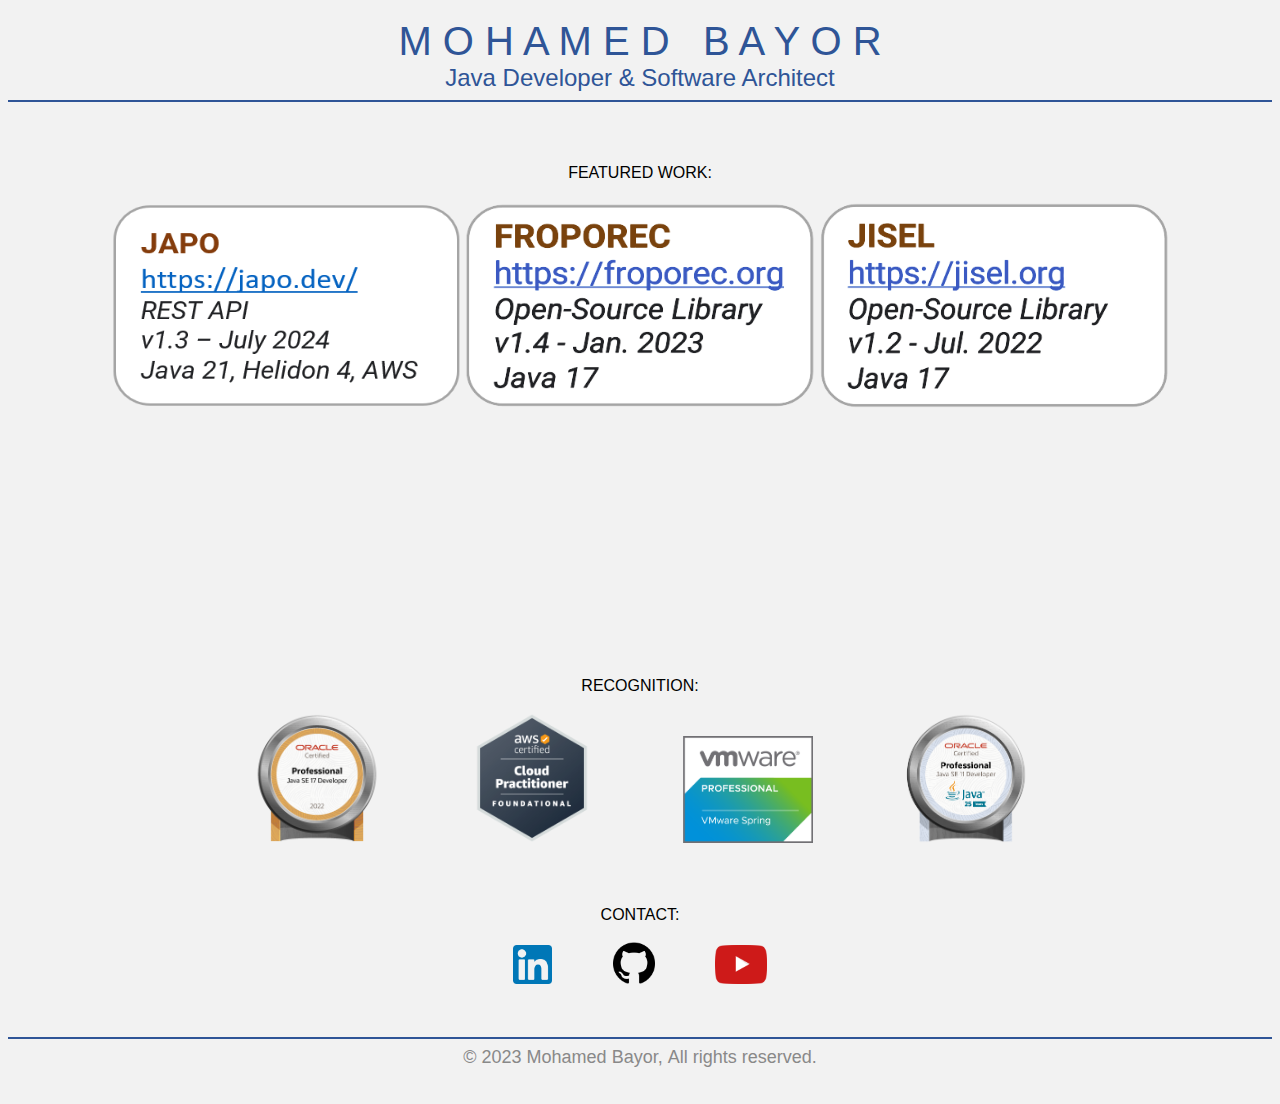
<file: index.html>
<!DOCTYPE html PUBLIC "-//W3C//DTD XHTML 1.0 Transitional//EN" "http://www.w3.org/TR/xhtml1/DTD/xhtml1-transitional.dtd">

<html xmlns="http://www.w3.org/1999/xhtml" lang="en" xml:lang="en">

	<head>
		<meta http-equiv="Content-Type" content="text/html; charset=iso-8859-1" />
		<meta name="keywords" content="mohamed,ashraf,bayor,java,developer,software,engineer,architect,froporec,jisel,open,source,library,java17,java21,lts,certification,certified,programmer,japo,annotations,annotation,search,engine,repo,repository,aws,opensearch" />
		<meta name="description" content="Portfolio website | Current &amp; Upcoming software projects" />
		<meta name="author" content="Mohamed Ashraf Bayor" />
		<meta property="og:image" content="https://mohamedbayor.dev/img/portfolio-pg-scrnsht.png" />
		<title>Mohamed Bayor | Java Developer & Software Architect | Portfolio Website</title>
		<link rel="stylesheet" type="text/css" href="css/style.css" />
		<link rel="shortcut icon" href="img/linkdIn-prfl-pic.jpg" />
	</head>

	<body>

		<table width="100%" border="0" align="center" cellpadding="0" cellspacing="0">
		
			<tr align="center">
				<td height="1px">
					<br/>
					<a href="./index.html" class="sitetitle" target="_self">M O H A M E D&nbsp;&nbsp;&nbsp;B A Y O R</a>
				</td>
			</tr>
			
			<tr align="center">
				<td height="1px">
					<span class="jobTitle">Java Developer &amp; Software Architect</span>
				</td>
			</tr>
			
			<tr align="center">
				<td height="1px">
					<hr/>
				</td>
			</tr>
			
			<tr align="center">
				<td height="1px">
					<br/><br/><br/>
					FEATURED WORK:
					<br/><br/>
				</td>
			</tr>

			<tr align="center">
				<td height="1px">
					<table>
						<tr>
							<td>
								<a class="sitetitle" href="https://japo.dev" target="_blank" title="JAPO: Java Annotations Repo" alt="JAPO: Java Annotations Repo">
									<img src="img/japo.png" width="350" height="205"/>
								</a>
							</td>
							<td>
								<a class="sitetitle" href="https://froporec.org" target="_blank" title="FROPOREC: From POJOs to Records" alt="FROPOREC: From POJOs to Records">
									<img src="img/froporec.png" width="350" height="205"/>
								</a>
							</td>
							<td>
								<a class="sitetitle" href="https://jisel.org" target="_blank" title="JISEL: Java Interface Segregation Library" alt="JISEL: Java Interface Segregation Library">
									<img src="img/jisel.png" width="350" height="205"/>
								</a>
							</td>
						</tr>
					</table>
				</td>
			</tr>

			<tr align="center" valign="top">
				<td height="1px">
					<table cellpadding="5">
						<tr>
							<td>
								<iframe width="350" height="180" src="https://www.youtube.com/embed/2gXeLpg98VE" title="Celebrating 2 Decades of Java Annotations with JAPO" frameborder="0" allow="accelerometer; clipboard-write; encrypted-media; gyroscope; picture-in-picture" allowfullscreen></iframe>
							</td>
							<td>
								<iframe width="350" height="180" src="https://www.youtube.com/embed/oiW8qLifdIQ" title="Froporec Java Library (April 2023 Presentation)" frameborder="0" allow="accelerometer; clipboard-write; encrypted-media; gyroscope; picture-in-picture" allowfullscreen></iframe>
							</td>
							<td>
								<iframe width="350" height="180" src="https://www.youtube.com/embed/iML8EjMIDLc" title="Code Migration to Java 17 using FROPOREC and JISEL" frameborder="0" allow="accelerometer; clipboard-write; encrypted-media; gyroscope; picture-in-picture" allowfullscreen></iframe>
							</td>
						</tr>
					</table>
					<br/>
				</td>
			</tr>

			<tr align="center">
				<td height="1px">
					<br/><br/><br/>
					RECOGNITION:
					<br/><br/>
				</td>
			</tr>

			<tr align="center">
				<td height="1px">
					<a class="sitetitle" href="https://catalog-education.oracle.com/pls/certview/sharebadge?id=3B45CE5BE265713B77257AEEFF4A7EFEDEB32024D0EF0159F85CA1FCC63AB9A4" target="_blank" title="Oracle Certified Professional: Java SE 17 Developer" alt="Oracle Certified Professional: Java SE 17 Developer">
						<img src="img/OCPJSE17.jpg" width="260" height="130"/>
					</a>
					&nbsp;
					<a class="sitetitle" href="https://www.credly.com/badges/0a03391c-b033-414e-b678-45f808ace0d1" target="_blank" title="AWS Certified Cloud Practitioner" alt="AWS Certified Cloud Practitioner">
						<img src="img/aws.png" width="130" height="130"/>
					</a>
					&nbsp;&nbsp;&nbsp;&nbsp;&nbsp;&nbsp;&nbsp;&nbsp;&nbsp;&nbsp;&nbsp;&nbsp;&nbsp;&nbsp;&nbsp;&nbsp;
					<a class="sitetitle" href="https://www.credly.com/badges/b2c76b08-9eba-4c16-ad78-ec66209f8f16" target="_blank" title="VMware Spring Professional 2020" alt="VMware Spring Professional 2020">
						<img src="img/595168-pivotal-bdg-prof-vmw-spring-color.png" width="130" height="107"/>
					</a>
					&nbsp;
					<a class="sitetitle" href="https://www.credly.com/badges/46bbd807-c6ef-4db6-a1ad-50e54d136f2e" target="_blank" title="Oracle Certified Professional: Java SE 11 Developer" alt="Oracle Certified Professional: Java SE 11 Developer">
						<img src="img/OCPJSE11.jpg" width="260" height="130"/>
					</a>
				</td>
			</tr>

			<tr align="center">
				<td height="1px">
					<br/><br/><br/>
					CONTACT:
					<br/><br/>
				</td>
			</tr>

			<tr align="center">
				<td height="1px">
					<a class="sitetitle" href="https://www.linkedin.com/in/mohamed-ashraf-bayor/" target="_blank" title="https://www.linkedin.com/in/mohamed-ashraf-bayor/" alt="https://www.linkedin.com/in/mohamed-ashraf-bayor/">
						<img src="img/linkedin.png" width="39" height="39"/>
					</a>
					&nbsp;&nbsp;&nbsp;&nbsp;&nbsp;&nbsp;&nbsp;&nbsp;&nbsp;&nbsp;
					<a class="sitetitle" href="https://github.com/mohamed-ashraf-bayor/" target="_blank" title="https://github.com/mohamed-ashraf-bayor/" alt="https://github.com/mohamed-ashraf-bayor/">
						<img src="img/github-logo.png" width="42" height="42"/>
					</a>
					&nbsp;&nbsp;&nbsp;&nbsp;&nbsp;&nbsp;&nbsp;&nbsp;&nbsp;&nbsp;
					<a class="sitetitle" href="https://www.youtube.com/channel/UCLhc2NBAbsw-WDJBlsxFCEg/" target="_blank" title="https://www.youtube.com/channel/UCLhc2NBAbsw-WDJBlsxFCEg" alt="https://www.youtube.com/channel/UCLhc2NBAbsw-WDJBlsxFCEg/">
						<img src="img/youtube-icon-logo.png" width="52" height="39"/>
					</a>
				</td>
			</tr>

			<tr align="center">
				<td height="1px">
					<br/><br/>
					<hr/>
				</td>
			</tr>
			
			<tr align="center">
				<td height="1px">
					<span class="footerText">&copy;&nbsp;2023&nbsp;Mohamed&nbsp;Bayor,&nbsp;All&nbsp;rights&nbsp;reserved.</span>
					<br/><br/><br/>
				</td>
			</tr>

		</table>
		
	</body>
	
</html>
</file>
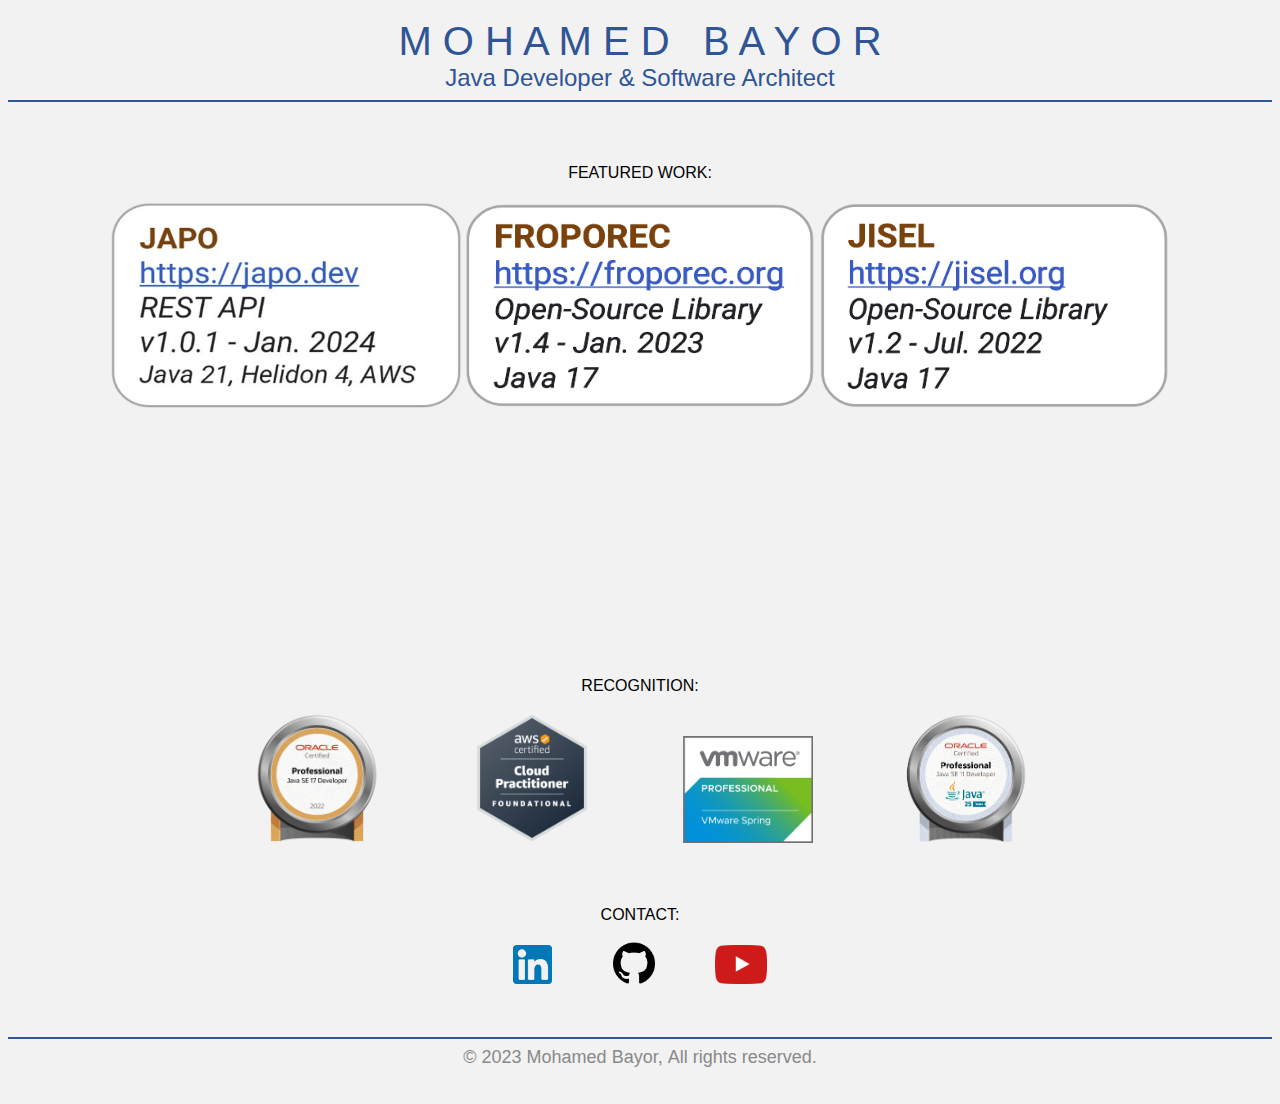
<file: ______BKup/[orig] index.html>
<!DOCTYPE html PUBLIC "-//W3C//DTD XHTML 1.0 Transitional//EN" "http://www.w3.org/TR/xhtml1/DTD/xhtml1-transitional.dtd">

<html xmlns="http://www.w3.org/1999/xhtml" lang="en" xml:lang="en">

	<head>
		<meta http-equiv="Content-Type" content="text/html; charset=iso-8859-1" />
		<meta name="keywords" content="mohamed,ashraf,bayor,java,developer,software,engineer,architect,froporec,jisel,open,source,library,java17,java21,lts,certification,certified,programmer,japo,annotations,annotation,search,engine,repo,repository,aws,opensearch" />
		<meta name="description" content="Portfolio website | Current &amp; Upcoming software projects" />
		<meta name="author" content="Mohamed Ashraf Bayor" />
		<meta property="og:image" content="https://mohamedbayor.dev/img/portfolio-pg-scrnsht.png" />
		<title>Mohamed Bayor | Java Developer & Software Architect | Portfolio Website</title>
		<link rel="stylesheet" type="text/css" href="css/style.css" />
		<link rel="shortcut icon" href="img/linkdIn-prfl-pic.jpg" />
	</head>

	<body>

		<table width="100%" border="0" align="center" cellpadding="0" cellspacing="0">
		
			<tr align="center">
				<td height="1px">
					<br/>
					<a href="./index.html" class="sitetitle" target="_self">M O H A M E D&nbsp;&nbsp;&nbsp;B A Y O R</a>
				</td>
			</tr>
			
			<tr align="center">
				<td height="1px">
					<span class="jobTitle">Java Developer &amp; Software Architect</span>
				</td>
			</tr>
			
			<tr align="center">
				<td height="1px">
					<hr/>
				</td>
			</tr>
			
			<tr align="center">
				<td height="1px">
					<br/><br/><br/>
					FEATURED WORK:
					<br/><br/>
				</td>
			</tr>

			<tr align="center">
				<td height="1px">
					<table>
						<tr>
							<td>
								<a class="sitetitle" href="https://japo.dev" target="_blank" title="JAPO: Java Annotations Repo" alt="JAPO: Java Annotations Repo">
									<img src="img/japo.png" width="350" height="205"/>
								</a>
							</td>
							<td>
								<a class="sitetitle" href="https://froporec.org" target="_blank" title="FROPOREC: From POJOs to Records" alt="FROPOREC: From POJOs to Records">
									<img src="img/froporec.png" width="350" height="205"/>
								</a>
							</td>
							<td>
								<a class="sitetitle" href="https://jisel.org" target="_blank" title="JISEL: Java Interface Segregation Library" alt="JISEL: Java Interface Segregation Library">
									<img src="img/jisel.png" width="350" height="205"/>
								</a>
							</td>
						</tr>
					</table>
				</td>
			</tr>

			<tr align="center" valign="top">
				<td height="1px">
					<table cellpadding="5">
						<tr>
							<td>
								<iframe width="350" height="180" src="https://www.youtube.com/embed/KUDXJzsqEEE" title="Enhancing JAPO with Helidon 4 and Java 21" frameborder="0" allow="accelerometer; clipboard-write; encrypted-media; gyroscope; picture-in-picture" allowfullscreen></iframe>
							</td>
							<td>
								<iframe width="350" height="180" src="https://www.youtube.com/embed/oiW8qLifdIQ" title="Froporec Java Library (April 2023 Presentation)" frameborder="0" allow="accelerometer; clipboard-write; encrypted-media; gyroscope; picture-in-picture" allowfullscreen></iframe>
							</td>
							<td>
								<iframe width="350" height="180" src="https://www.youtube.com/embed/iML8EjMIDLc" title="Code Migration to Java 17 using FROPOREC and JISEL" frameborder="0" allow="accelerometer; clipboard-write; encrypted-media; gyroscope; picture-in-picture" allowfullscreen></iframe>
							</td>
						</tr>
					</table>
					<br/>
				</td>
			</tr>

			<tr align="center">
				<td height="1px">
					<br/><br/><br/>
					RECOGNITION:
					<br/><br/>
				</td>
			</tr>

			<tr align="center">
				<td height="1px">
					<a class="sitetitle" href="https://catalog-education.oracle.com/pls/certview/sharebadge?id=3B45CE5BE265713B77257AEEFF4A7EFEDEB32024D0EF0159F85CA1FCC63AB9A4" target="_blank" title="Oracle Certified Professional: Java SE 17 Developer" alt="Oracle Certified Professional: Java SE 17 Developer">
						<img src="img/OCPJSE17.jpg" width="260" height="130"/>
					</a>
					&nbsp;
					<a class="sitetitle" href="https://www.credly.com/badges/0a03391c-b033-414e-b678-45f808ace0d1" target="_blank" title="AWS Certified Cloud Practitioner" alt="AWS Certified Cloud Practitioner">
						<img src="img/aws.png" width="130" height="130"/>
					</a>
					&nbsp;&nbsp;&nbsp;&nbsp;&nbsp;&nbsp;&nbsp;&nbsp;&nbsp;&nbsp;&nbsp;&nbsp;&nbsp;&nbsp;&nbsp;&nbsp;
					<a class="sitetitle" href="https://www.credly.com/badges/b2c76b08-9eba-4c16-ad78-ec66209f8f16" target="_blank" title="VMware Spring Professional 2020" alt="VMware Spring Professional 2020">
						<img src="img/595168-pivotal-bdg-prof-vmw-spring-color.png" width="130" height="107"/>
					</a>
					&nbsp;
					<a class="sitetitle" href="https://www.credly.com/badges/46bbd807-c6ef-4db6-a1ad-50e54d136f2e" target="_blank" title="Oracle Certified Professional: Java SE 11 Developer" alt="Oracle Certified Professional: Java SE 11 Developer">
						<img src="img/OCPJSE11.jpg" width="260" height="130"/>
					</a>
				</td>
			</tr>

			<tr align="center">
				<td height="1px">
					<br/><br/><br/>
					CONTACT:
					<br/><br/>
				</td>
			</tr>

			<tr align="center">
				<td height="1px">
					<a class="sitetitle" href="https://www.linkedin.com/in/mohamed-ashraf-bayor/" target="_blank" title="https://www.linkedin.com/in/mohamed-ashraf-bayor/" alt="https://www.linkedin.com/in/mohamed-ashraf-bayor/">
						<img src="img/linkedin.png" width="39" height="39"/>
					</a>
					&nbsp;&nbsp;&nbsp;&nbsp;&nbsp;&nbsp;&nbsp;&nbsp;&nbsp;&nbsp;
					<a class="sitetitle" href="https://github.com/mohamed-ashraf-bayor/" target="_blank" title="https://github.com/mohamed-ashraf-bayor/" alt="https://github.com/mohamed-ashraf-bayor/">
						<img src="img/github-logo.png" width="42" height="42"/>
					</a>
					&nbsp;&nbsp;&nbsp;&nbsp;&nbsp;&nbsp;&nbsp;&nbsp;&nbsp;&nbsp;
					<a class="sitetitle" href="https://www.youtube.com/channel/UCLhc2NBAbsw-WDJBlsxFCEg/" target="_blank" title="https://www.youtube.com/channel/UCLhc2NBAbsw-WDJBlsxFCEg" alt="https://www.youtube.com/channel/UCLhc2NBAbsw-WDJBlsxFCEg/">
						<img src="img/youtube-icon-logo.png" width="52" height="39"/>
					</a>
				</td>
			</tr>

			<tr align="center">
				<td height="1px">
					<br/><br/>
					<hr/>
				</td>
			</tr>
			
			<tr align="center">
				<td height="1px">
					<span class="footerText">&copy;&nbsp;2023&nbsp;Mohamed&nbsp;Bayor,&nbsp;All&nbsp;rights&nbsp;reserved.</span>
					<br/><br/><br/>
				</td>
			</tr>

		</table>
		
	</body>
	
</html>
</file>
<file: css/style.css>
body {background-color: #F2F2F2; margin-top: 1px; margin-bottom: 0px; font-family: Calibri, sans-serif; font-size: 16px; color: #000000;}

a.sitetitle{color: #2F5597; font-size: 40px; text-decoration: none; font-family: Calibri, sans-serif}
a.sitetitle:hover{text-decoration: none; color: #2F5597}
a.sitetitle:visited {text-decoration: none; color: #2F5597}

.jobTitle{color: #2F5597; font-size: 24px; text-decoration: none; font-family: Calibri, sans-serif}

hr {border: 0.1px solid #2F5597}

.footerText{color: #898989; font-size: 18px}
</file>
<file: ______BKup/css/style.css>
body {background-color: #F2F2F2; margin-top: 1px; margin-bottom: 0px; font-family: Calibri, sans-serif; font-size: 16px; color: #000000;}

a.sitetitle{color: #2F5597; font-size: 40px; text-decoration: none; font-family: Calibri, sans-serif}
a.sitetitle:hover{text-decoration: none; color: #2F5597}
a.sitetitle:visited {text-decoration: none; color: #2F5597}

.jobTitle{color: #2F5597; font-size: 24px; text-decoration: none; font-family: Calibri, sans-serif}

hr {border: 0.1px solid #2F5597}

.footerText{color: #898989; font-size: 18px}
</file>
